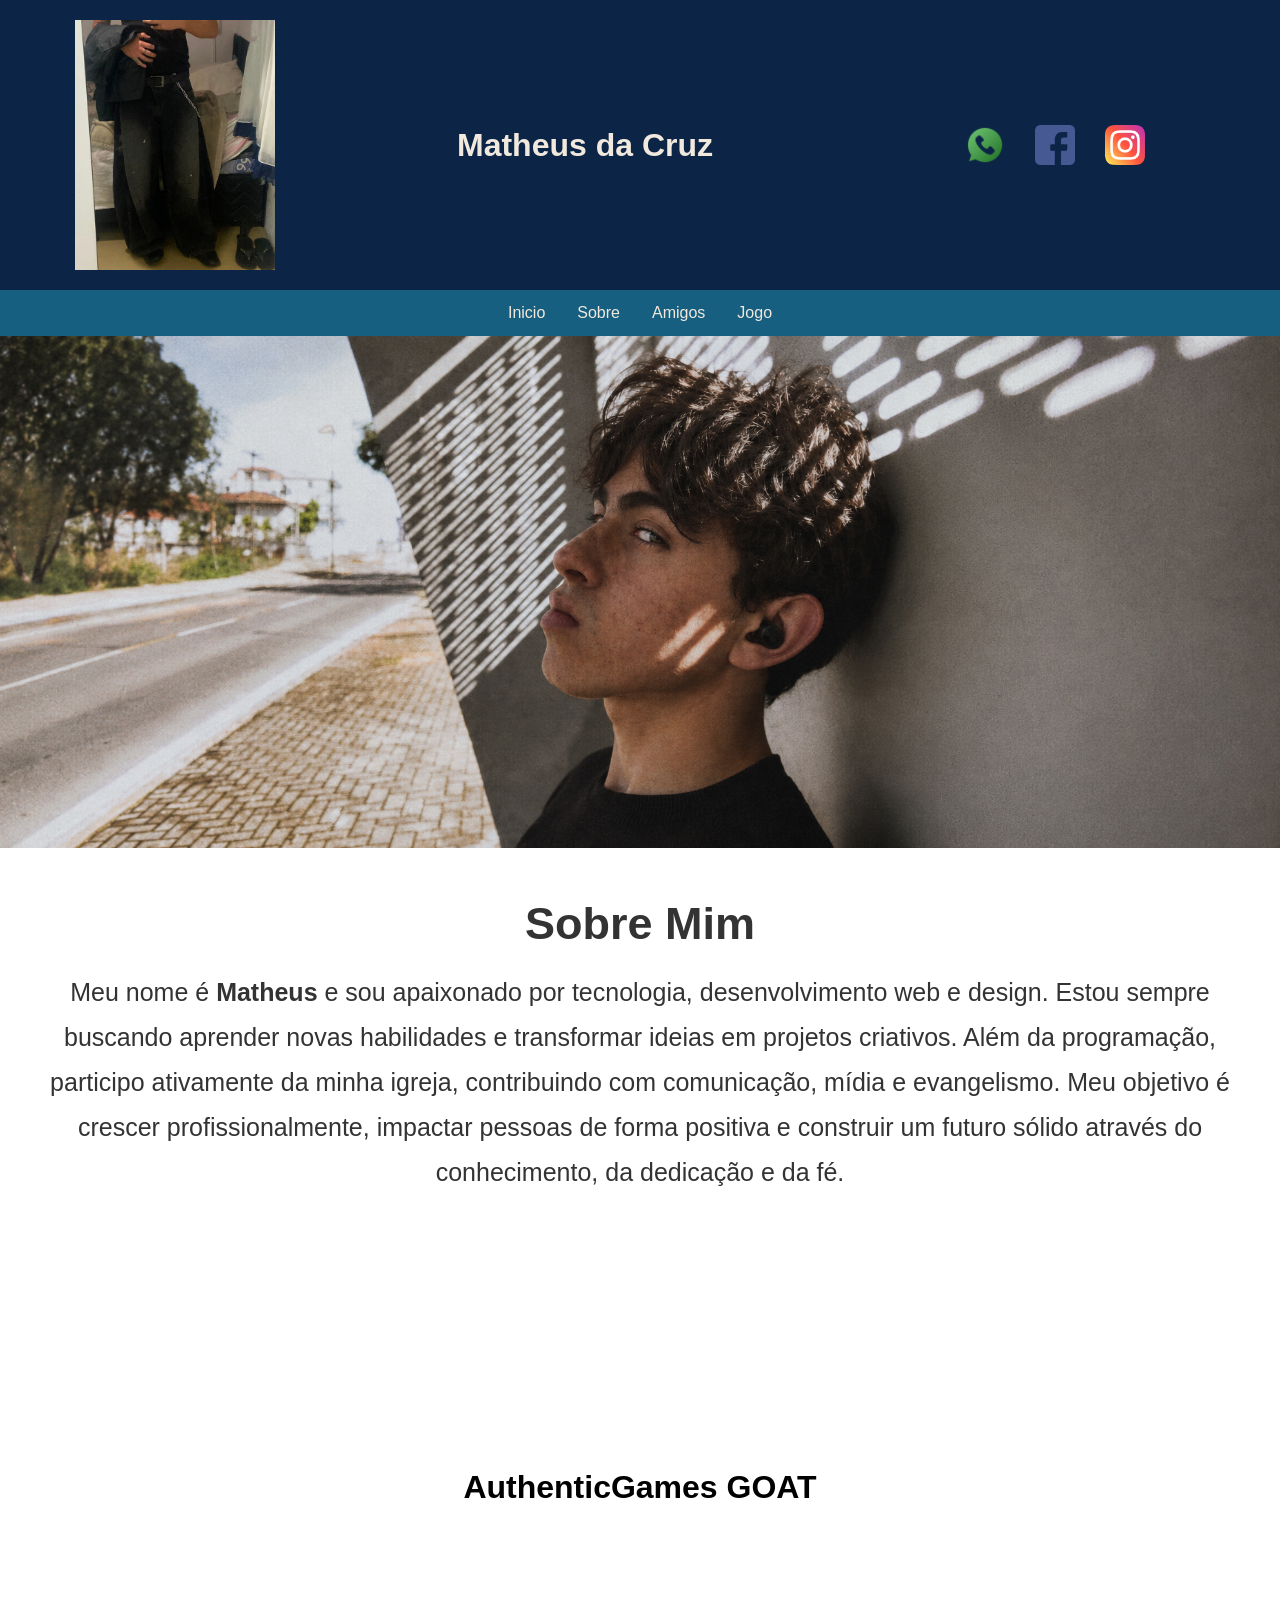
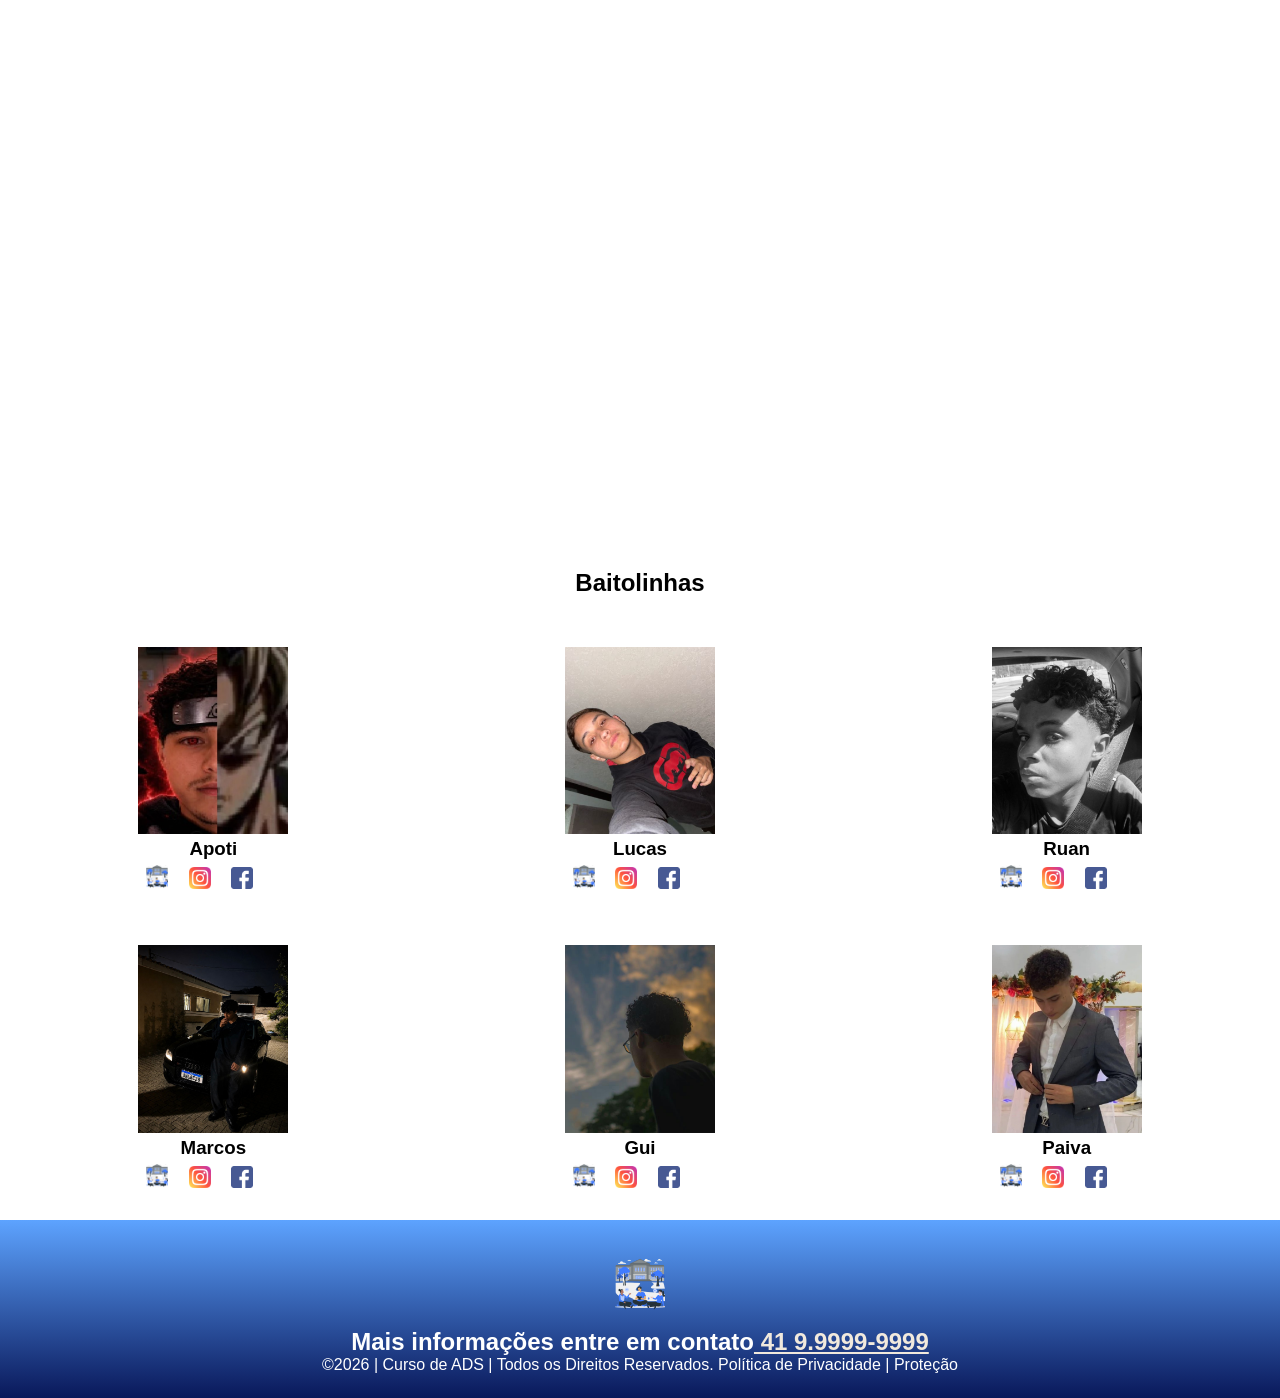
<file: index.html>
<!DOCTYPE html>
<html lang="pt-br">
<head>
<meta charset="UTF-8">
<meta name="viewport" content="width=device-width, initial-scale=1.0">
<title>Mtsxs Página</title>
<link rel="stylesheet" href="style.css">
</head>
<body>
<!--header é a parte do cabeçalho do site, é o topo da página-->
<header class="cabecalho-itens">
<img class="cabecalho_imagem" src="image.png" alt="Logo da
Página">
<h1 class="titulo_site">Matheus da Cruz</h1>
<div class="sociais">
<img class="sociais" src="whatsapp.png" alt="Logo do Whats da
Escola">
<img class="sociais" src="facebook.png" alt="Facebook da
Escola">
<img class="sociais" src="instagram.png" alt="instagram da
Escola">
</div>
</header>

<ul>
  <li><a href="index.html">Inicio</a></li>
  <li><a href="sobre.html">Sobre</a></li>
  <li><a href="amigos.html">Amigos</a></li>
  <li><a href="jogo.html">Jogo</a></li>
</ul>

<!--Seção banner 1 é a parte do paragrafo 1 da página-->
<section class="banner1">
<img class="escola.image" src="mtsxbanner.png" alt="Banner da Escola">
</section>

 <h2 class="titulo-sobre">Sobre Mim</h2>
<p class="sobre-mim">
    Meu nome é <strong>Matheus</strong> e sou apaixonado por tecnologia, desenvolvimento web e design. Estou sempre buscando aprender novas habilidades e transformar ideias em projetos criativos. Além da programação, participo ativamente da minha igreja, contribuindo com comunicação, mídia e evangelismo. Meu objetivo é crescer profissionalmente, impactar pessoas de forma positiva e construir um futuro sólido através do conhecimento, da dedicação e da fé.
  </p>

<div class="fav">
    <h1>AuthenticGames GOAT</h1>
    <iframe width="560" height="315" src="https://www.youtube.com/embed/jVwn1xZEgJ4?si=pbsMrGGOZ6Kr99D4" title="YouTube video player" frameborder="0" allow="accelerometer; autoplay; clipboard-write; encrypted-media; gyroscope; picture-in-picture; web-share" referrerpolicy="strict-origin-when-cross-origin" allowfullscreen></iframe>
</div>

<!--Seção estudantes é a parte do paragrafo 2 da página -- "Meninos"-->
<!--altere em "src="estudante_menino_1.png" para src"nome da imagem do menino em
todos abaixo-->
<!--altere em "src="site_school.png" para src"nome da logo em todos abaixo-->
<!--para aumentar os alunos copie a div no edidor que corresponda desde a foto
até os icones abaixo - dúvidas chame o professor-->
<section class="estudante">
<h1 class="estudante_titulo">Baitolinhas</h1>
<p> </p>
<div class="estudantes_todos">
<div class="estudante-div">
<img class="estudante-imagem" src="apoti.png" alt="Foto da
turma do 2DDS do ano de 2026">
<h3 class="estudante-nome">Apoti</h3>
<a href="https://cursos.alura.com.br/dashboard">
<p> </p>
<img class="estudante-icone" src="logo_nossa_escola.png" alt="Link do Site da
escola"></a>
<img class="estudante-icone" src="instagram.png" alt="Link do
Instagram">
<img class="estudante-icone" src="facebook.png" alt="Link do Facebook">
</div>
<div class="estudante-div">
<img class="estudante-imagem" src="lucas.png" alt="Foto da
turma do 2DDS do ano de 2026">
<h3 class="estudante-nome">Lucas</h3>
<a href="https://cursos.alura.com.br/dashboard">
<p> </p>
<img class="estudante-icone" src="logo_nossa_escola.png" alt="Link do
Site da escola"></a>
<img class="estudante-icone" src="instagram.png" alt="Link do
Instagram">
<img class="estudante-icone" src="facebook.png" alt="Link do
Facebook">
</div>
<div class="estudante-div">
<img class="estudante-imagem" src="ruan.png" alt="Foto da
turma do 2DDS do ano de 2026">
<h3 class="estudante-nome">Ruan</h3>
<a href="https://cursos.alura.com.br/dashboard">
<p> </p>
<img class="estudante-icone" src="logo_nossa_escola.png" alt="Link do
Site da escola"></a>
<img class="estudante-icone" src="instagram.png" alt="Link do
Instagram">
<img class="estudante-icone" src="facebook.png" alt="Link do
Facebook">
</div>
</div>
</section>
<!--Seção estudantes é a parte do paragrafo 3 da página -- "Meninas"-->
<!--altere em "src="estudante_menina_1.png" para src"nome da imagem do menina em
todas abaixo-->
<!--altere em "src="site_school.png" para src"nome da logo em todos abaixo-->
<section class="estudante">
<div class="estudantes_todos">
<div class="estudante-div">
<img class="estudante-imagem" src="marcos.png" alt="Foto da
turma do 2DDS do ano de 2026">
<h3 class="estudante-nome">Marcos</h3>
<a href="https://cursos.alura.com.br/dashboard">
<p> </p>
<img class="estudante-icone" src="logo_nossa_escola.png" alt="Link do Site da
escola"></a>
<img class="estudante-icone" src="instagram.png" alt="Link do Instagram">
<img class="estudante-icone" src="facebook.png" alt="Link do Facebook">
</div>
<div class="estudante-div">
<img class="estudante-imagem" src="gui.png" alt="Foto da turma do
2DDS do ano de 2026">
<h3 class="estudante-nome">Gui</h3>
<a href="https://cursos.alura.com.br/dashboard">
<p> </p>
<img class="estudante-icone" src="logo_nossa_escola.png" alt="Link do Site
da escola"></a>
<img class="estudante-icone" src="instagram.png" alt="Link do Instagram">
<img class="estudante-icone" src="facebook.png" alt="Link do Facebook">
</div>
<div class="estudante-div">
<img class="estudante-imagem" src="paiva.png" alt="Foto da turma do
2DDS do ano de 2026">
<h3 class="estudante-nome">Paiva</h3>
<a href="https://cursos.alura.com.br/dashboard">
<p> </p>
<img class="estudante-icone" src="logo_nossa_escola.png" alt="Link do Site
da escola"></a>
<img class="estudante-icone" src="instagram.png" alt="Link do Instagram">
<img class="estudante-icone" src="facebook.png" alt="Link do Facebook">
</div>
</div>
</section>

<!--Seção rodapé é a parte final da paragrafo 3 da página-->
<footer class="escola">
<img class="logo_rodape" src="logo_nossa_escola.png" alt="Logo da Escola">
<h2 class="escola-título">Mais informações entre em contato<a class="link"

href="https://wa.me/5541999999999"> 41 9.9999-9999 </a></h2>
<p></p>
<p>©2026 | Curso de ADS | Todos os Direitos Reservados.
Política de Privacidade | Proteção
</file>
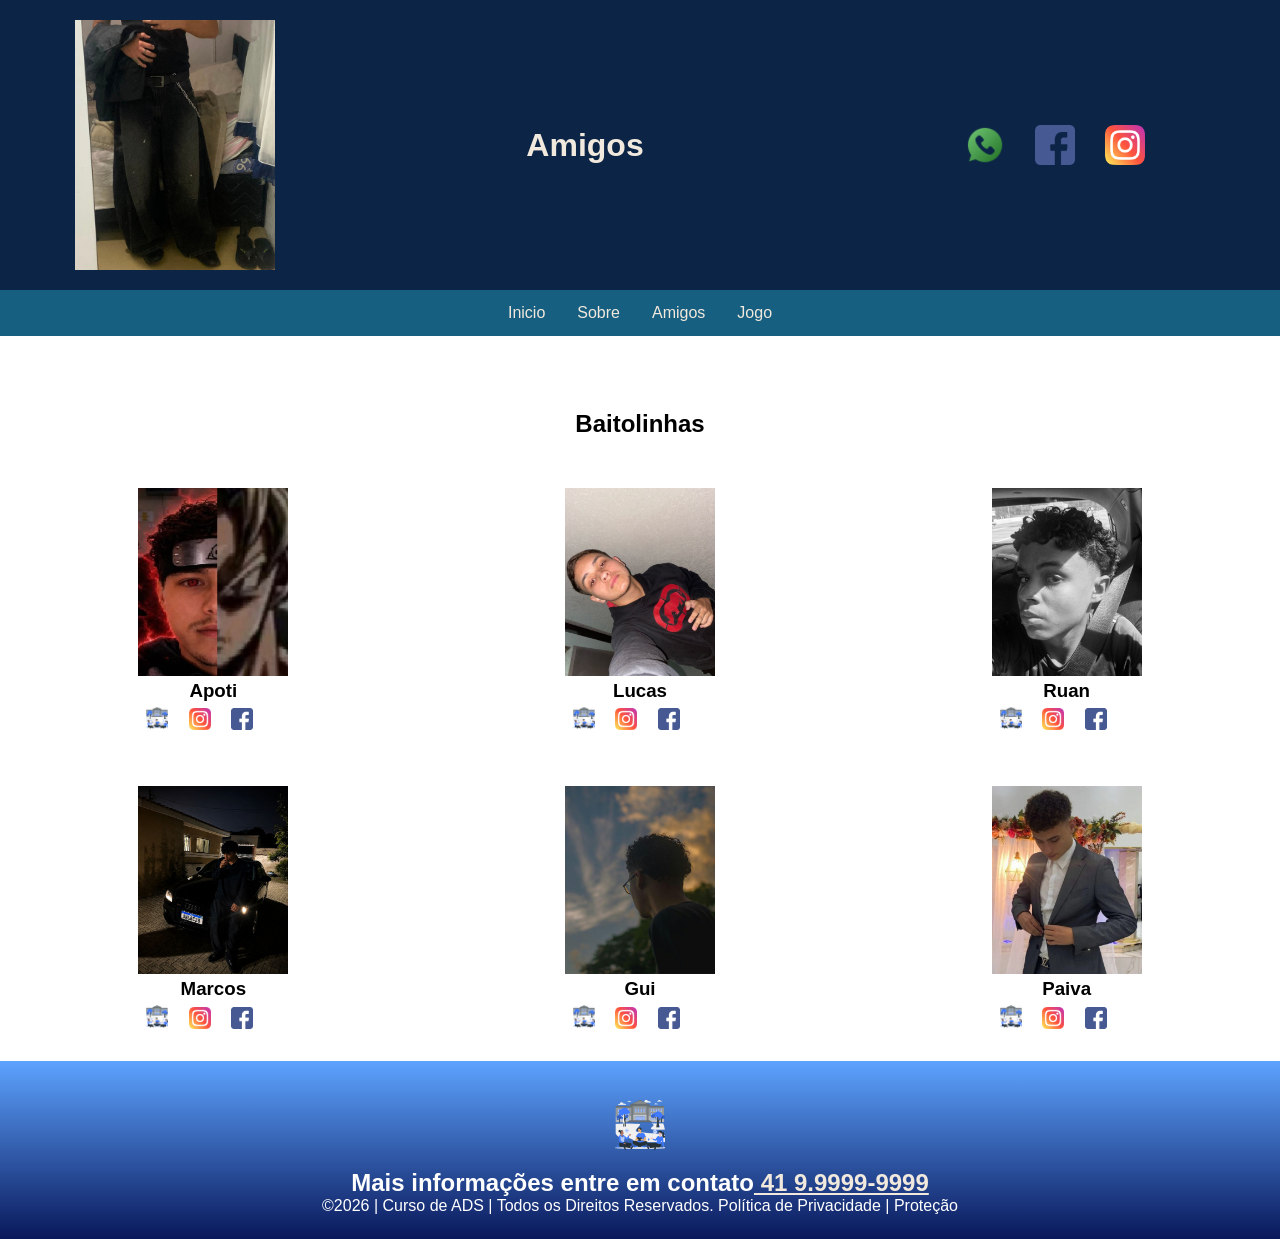
<file: amigos.html>
<!DOCTYPE html>
<html lang="en">
<head>
    <meta charset="UTF-8">
    <meta name="viewport" content="width=device-width, initial-scale=1.0">
    <title>Baitolinhas</title>
    <link rel="stylesheet" href="style.css">
</head>
<body>
    <header class="cabecalho-itens">
<img class="cabecalho_imagem" src="image.png" alt="Logo da
Página">
<h1 class="titulo_site">Amigos</h1>
<div class="sociais">
<img class="sociais" src="whatsapp.png" alt="Logo do Whats da
Escola">
<img class="sociais" src="facebook.png" alt="Facebook da
Escola">
<img class="sociais" src="instagram.png" alt="instagram da
Escola">
</div>
</header>

<ul>
  <li><a href="index.html">Inicio</a></li>
  <li><a href="sobre.html">Sobre</a></li>
  <li><a href="amigos.html">Amigos</a></li>
  <li><a href="jogo.html">Jogo</a></li>
</ul>

<!--Seção estudantes é a parte do paragrafo 2 da página -- "Meninos"-->
<!--altere em "src="estudante_menino_1.png" para src"nome da imagem do menino em
todos abaixo-->
<!--altere em "src="site_school.png" para src"nome da logo em todos abaixo-->
<!--para aumentar os alunos copie a div no edidor que corresponda desde a foto
até os icones abaixo - dúvidas chame o professor-->
<section class="estudante">
<h1 class="estudante_titulo">Baitolinhas</h1>
<p> </p>
<div class="estudantes_todos">
<div class="estudante-div">
<img class="estudante-imagem" src="apoti.png" alt="Foto da
turma do 2DDS do ano de 2026">
<h3 class="estudante-nome">Apoti</h3>
<a href="https://cursos.alura.com.br/dashboard">
<p> </p>
<img class="estudante-icone" src="logo_nossa_escola.png" alt="Link do Site da
escola"></a>
<img class="estudante-icone" src="instagram.png" alt="Link do
Instagram">
<img class="estudante-icone" src="facebook.png" alt="Link do Facebook">
</div>
<div class="estudante-div">
<img class="estudante-imagem" src="lucas.png" alt="Foto da
turma do 2DDS do ano de 2026">
<h3 class="estudante-nome">Lucas</h3>
<a href="https://cursos.alura.com.br/dashboard">
<p> </p>
<img class="estudante-icone" src="logo_nossa_escola.png" alt="Link do
Site da escola"></a>
<img class="estudante-icone" src="instagram.png" alt="Link do
Instagram">
<img class="estudante-icone" src="facebook.png" alt="Link do
Facebook">
</div>
<div class="estudante-div">
<img class="estudante-imagem" src="ruan.png" alt="Foto da
turma do 2DDS do ano de 2026">
<h3 class="estudante-nome">Ruan</h3>
<a href="https://cursos.alura.com.br/dashboard">
<p> </p>
<img class="estudante-icone" src="logo_nossa_escola.png" alt="Link do
Site da escola"></a>
<img class="estudante-icone" src="instagram.png" alt="Link do
Instagram">
<img class="estudante-icone" src="facebook.png" alt="Link do
Facebook">
</div>
</div>
</section>
<!--Seção estudantes é a parte do paragrafo 3 da página -- "Meninas"-->
<!--altere em "src="estudante_menina_1.png" para src"nome da imagem do menina em
todas abaixo-->
<!--altere em "src="site_school.png" para src"nome da logo em todos abaixo-->
<section class="estudante">
<div class="estudantes_todos">
<div class="estudante-div">
<img class="estudante-imagem" src="marcos.png" alt="Foto da
turma do 2DDS do ano de 2026">
<h3 class="estudante-nome">Marcos</h3>
<a href="https://cursos.alura.com.br/dashboard">
<p> </p>
<img class="estudante-icone" src="logo_nossa_escola.png" alt="Link do Site da
escola"></a>
<img class="estudante-icone" src="instagram.png" alt="Link do Instagram">
<img class="estudante-icone" src="facebook.png" alt="Link do Facebook">
</div>
<div class="estudante-div">
<img class="estudante-imagem" src="gui.png" alt="Foto da turma do
2DDS do ano de 2026">
<h3 class="estudante-nome">Gui</h3>
<a href="https://cursos.alura.com.br/dashboard">
<p> </p>
<img class="estudante-icone" src="logo_nossa_escola.png" alt="Link do Site
da escola"></a>
<img class="estudante-icone" src="instagram.png" alt="Link do Instagram">
<img class="estudante-icone" src="facebook.png" alt="Link do Facebook">
</div>
<div class="estudante-div">
<img class="estudante-imagem" src="paiva.png" alt="Foto da turma do
2DDS do ano de 2026">
<h3 class="estudante-nome">Paiva</h3>
<a href="https://cursos.alura.com.br/dashboard">
<p> </p>
<img class="estudante-icone" src="logo_nossa_escola.png" alt="Link do Site
da escola"></a>
<img class="estudante-icone" src="instagram.png" alt="Link do Instagram">
<img class="estudante-icone" src="facebook.png" alt="Link do Facebook">
</div>
</div>
</section>

<!--Seção rodapé é a parte final da paragrafo 3 da página-->
<footer class="escola">
<img class="logo_rodape" src="logo_nossa_escola.png" alt="Logo da Escola">
<h2 class="escola-título">Mais informações entre em contato<a class="link"

href="https://wa.me/5541999999999"> 41 9.9999-9999 </a></h2>
<p></p>
<p>©2026 | Curso de ADS | Todos os Direitos Reservados.
Política de Privacidade | Proteção
</html>
</file>
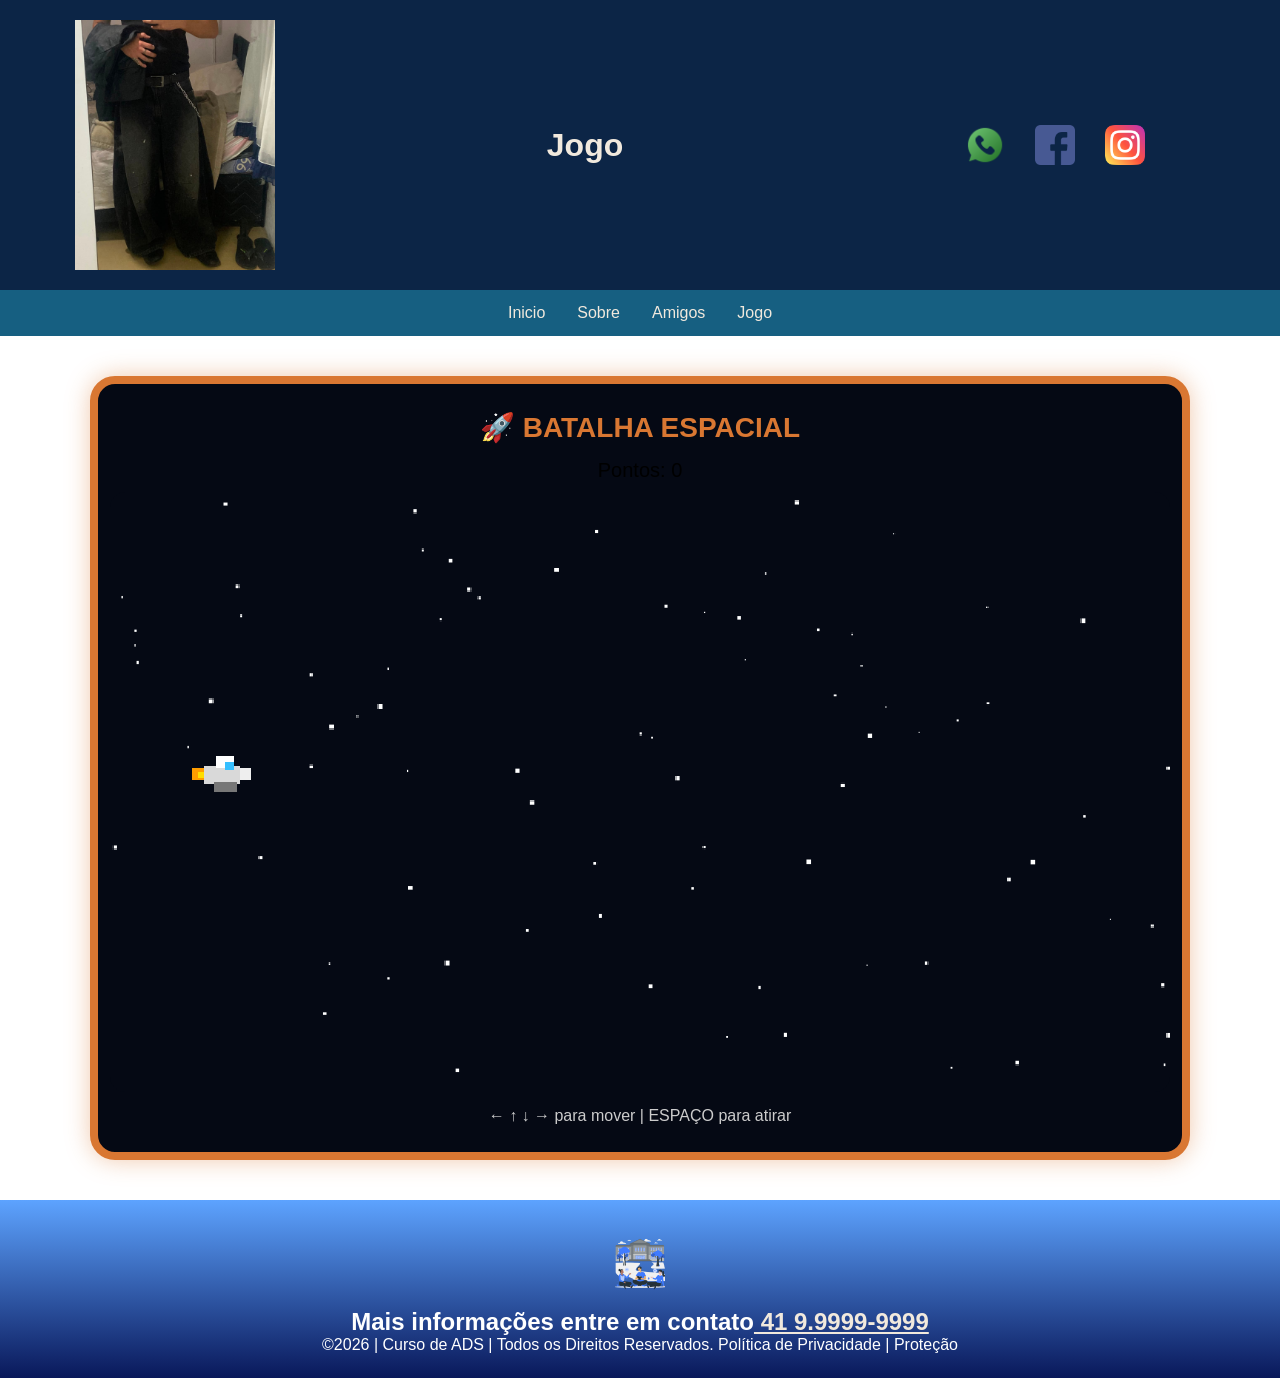
<file: jogo.html>
<!DOCTYPE html>
<html lang="en">
<head>
    <meta charset="UTF-8">
    <meta name="viewport" content="width=device-width, initial-scale=1.0">
    <title>Jogo</title>
    <link rel="stylesheet" href="style.css">
</head>
<body>
    <header class="cabecalho-itens">
<img class="cabecalho_imagem" src="image.png" alt="Logo da
Página">
<h1 class="titulo_site">Jogo</h1>
<div class="sociais">
<img class="sociais" src="whatsapp.png" alt="Logo do Whats da
Escola">
<img class="sociais" src="facebook.png" alt="Facebook da
Escola">
<img class="sociais" src="instagram.png" alt="instagram da
Escola">
</div>
</header>

<ul>
  <li><a href="index.html">Inicio</a></li>
  <li><a href="sobre.html">Sobre</a></li>
  <li><a href="amigos.html">Amigos</a></li>
  <li><a href="jogo.html">Jogo</a></li>
</ul>
</head>

<body>

    <section class="area-jogo">

        <h1 class="titulo-jogo">
            🚀 BATALHA ESPACIAL
        </h1>

        <div class="placar">
            Pontos: <span id="pontos">0</span>
        </div>

        <canvas id="jogo" width="900" height="500"></canvas>

        <div class="controles">
            ← ↑ ↓ → para mover | ESPAÇO para atirar
        </div>

    </section>

<!--Seção rodapé é a parte final da paragrafo 3 da página-->
<footer class="escola">
<img class="logo_rodape" src="logo_nossa_escola.png" alt="Logo da Escola">
<h2 class="escola-título">Mais informações entre em contato<a class="link"

href="https://wa.me/5541999999999"> 41 9.9999-9999 </a></h2>
<p></p>
<p>©2026 | Curso de ADS | Todos os Direitos Reservados.
Política de Privacidade | Proteção
</body>
</html>

    <script src="./script.js"></script>
</file>
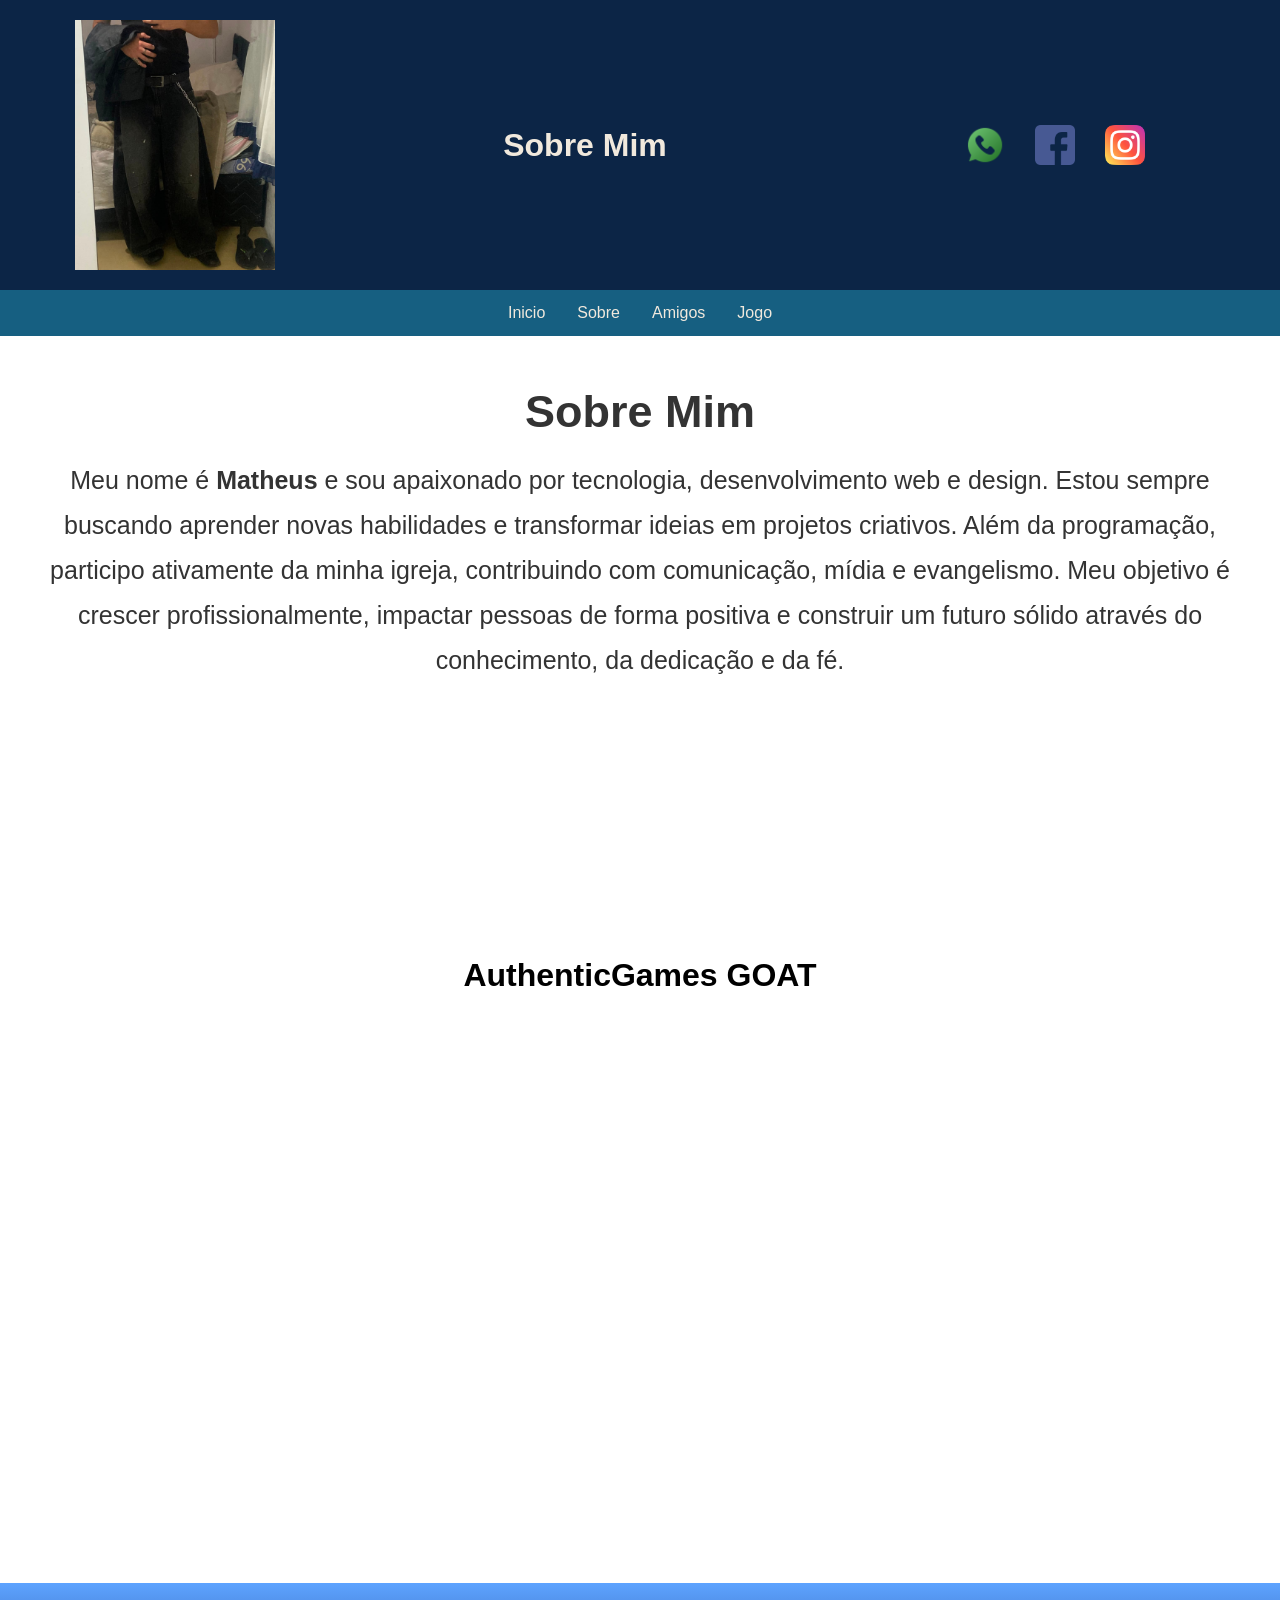
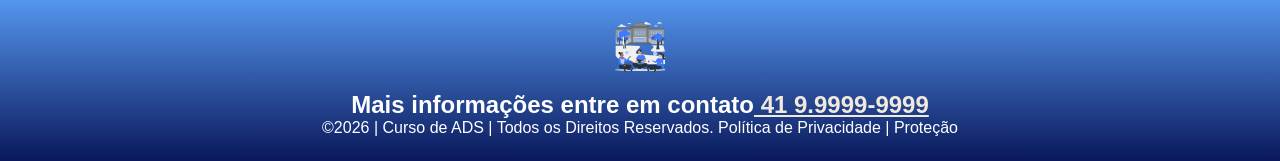
<file: sobre.html>
<!DOCTYPE html>
<html lang="en">
<head>
    <meta charset="UTF-8">
    <meta name="viewport" content="width=device-width, initial-scale=1.0">
    <title>sobre-mim</title>
    <link rel="stylesheet" href="style.css">
</head>
<body>
    <header class="cabecalho-itens">
<img class="cabecalho_imagem" src="image.png" alt="Logo da
Página">
<h1 class="titulo_site">Sobre Mim</h1>
<div class="sociais">
<img class="sociais" src="whatsapp.png" alt="Logo do Whats da
Escola">
<img class="sociais" src="facebook.png" alt="Facebook da
Escola">
<img class="sociais" src="instagram.png" alt="instagram da
Escola">
</div>
</header>

<ul>
  <li><a href="index.html">Inicio</a></li>
  <li><a href="sobre.html">Sobre</a></li>
  <li><a href="amigos.html">Amigos</a></li>
  <li><a href="jogo.html">Jogo</a></li>
</ul>

 <h2 class="titulo-sobre">Sobre Mim</h2>
<p class="sobre-mim">
    Meu nome é <strong>Matheus</strong> e sou apaixonado por tecnologia, desenvolvimento web e design. Estou sempre buscando aprender novas habilidades e transformar ideias em projetos criativos. Além da programação, participo ativamente da minha igreja, contribuindo com comunicação, mídia e evangelismo. Meu objetivo é crescer profissionalmente, impactar pessoas de forma positiva e construir um futuro sólido através do conhecimento, da dedicação e da fé.
  </p>

<div class="fav">
    <h1>AuthenticGames GOAT</h1>
    <iframe width="560" height="315" src="https://www.youtube.com/embed/jVwn1xZEgJ4?si=pbsMrGGOZ6Kr99D4" title="YouTube video player" frameborder="0" allow="accelerometer; autoplay; clipboard-write; encrypted-media; gyroscope; picture-in-picture; web-share" referrerpolicy="strict-origin-when-cross-origin" allowfullscreen></iframe>
</div>

<!--Seção rodapé é a parte final da paragrafo 3 da página-->
<footer class="escola">
<img class="logo_rodape" src="logo_nossa_escola.png" alt="Logo da Escola">
<h2 class="escola-título">Mais informações entre em contato<a class="link"

href="https://wa.me/5541999999999"> 41 9.9999-9999 </a></h2>
<p></p>
<p>©2026 | Curso de ADS | Todos os Direitos Reservados.
Política de Privacidade | Proteção
</body>
</html>
</file>
<file: style.css>
*{
margin: 0;
padding: 0;
box-sizing: border-box;
}
body{
font-family: "Poppins", sans-serif;
}
header{
background-color: #0c2546;
color: #F1E9DD;
width: 100%;
padding: 20px;
}
.cabecalho-itens{
max-width: 1980px;
margin: 0 auto;
display: flex;
align-items: center;
justify-content: center;
}
.cabecalho_imagem{
width: 200px;
display: flex;
justify-content: flex-start;
align-items: center;
}
.titulo_site{
padding: 50px;
text-align: center;
width: 50%;
font: 30px;
}
.sociais{
display: flex;
justify-content: flex-end;
width: 25%;
padding-right: 30px;
}
.banner1{
display: block;
width: 100%;
overflow: hidden;
}
.escola.image,
.banner1 img {
  width: 100%;
  height: auto;
  max-width: 100%;
  display: block;
  margin: 0;
}
.estudante_titulo{
padding: 50px;
text-align: center;
}
.estudante-nome{
text-align: center;
}
.estudante-imagem{
width: 150px;
}
.estudante-icone{
width: 38px;
padding: 4px 8px;
}
.estudante{
background-image: background-color(#faae43);
padding: 24px 0;
}

.estudante.div{
text-align: center;
padding: 24px 0;
}
.estudantes_todos{
display: flex;
justify-content: space-around;
}
.escola{
background-image: linear-gradient(#5da3ff,#09185a);
color: white;
display: flex;
justify-content:center;
padding: 24px 0;
text-align:center;
display:block;
}
.escola-titulo{
padding: 50px;
text-align: center;
}
.logo_rodape{
height: 80px;
padding: 12px 0;
}

.link{
color: #F1E9DD;
text-decoration:
}

ul {
  list-style-type: none;
  margin: 0;
  padding: 0;
  overflow: hidden;
  background-color: #165f81;
  display: flex;
  justify-content: center;
}

ul li {
  float: left;
}

ul li a {
  display: block;
  color: #F1E9DD;
  text-align: center;
  padding: 14px 16px;
  text-decoration: none;
}

ul li a:hover {
  background-color: #667385;
}
.fav {
    background-color: white;
    display: flex;
    flex-direction: column;
    align-items: center;
    justify-content: center;
    min-height: 100vh;
}

.titulo-sobre {
    font-size: 45px;
    margin-top: 50px;
    margin-bottom: 20px;
    text-align: center;
    font-weight: bold;
    color: #333;
}

.sobre-mim {
    max-width: 1500px;
    margin: auto;
    text-align: center;
    font-size: 25px;
    line-height: 1.8;
    color: #333;
    padding: 0 20px;
}

        /* BORDA QUE SEPARA O JOGO DA PÁGINA */
        .area-jogo {
            width: 95%;
            max-width: 1100px;
            margin: 40px auto;
            padding: 12px;

            border: 8px solid #D97732;
            border-radius: 25px;

            background: #050914;
            box-shadow: 0 0 25px rgba(217, 119, 50, 0.4);
        }

        .titulo-jogo {
            text-align: center;
            padding: 15px;
            color: #D97732;
            font-size: 28px;
        }

        #jogo {
            display: block;
            width: 100%;
            height: 600px;

            background: #050914;
            border-radius: 15px;

            image-rendering: pixelated;
        }

        .placar {
            text-align: center;
            font-size: 20px;
            padding-bottom: 10px;
        }

        .controles {
            text-align: center;
            padding: 15px;
            color: #ccc;
        }
</file>
